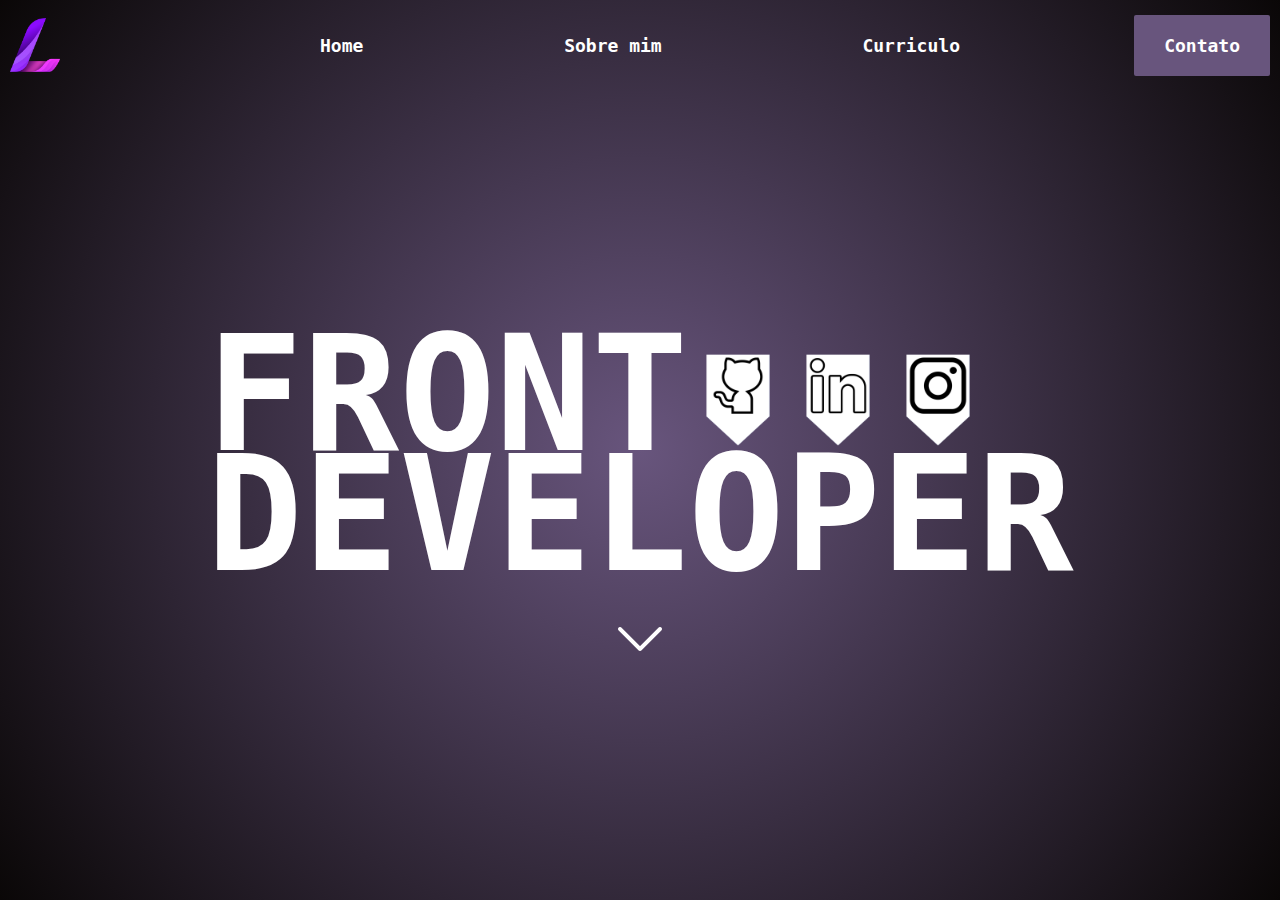
<file: index.html>
<!DOCTYPE html>
<html lang="pt-br">
<head>
    <meta charset="UTF-8">
    <meta http-equiv="X-UA-Compatible" content="IE=edge">
    <meta name="viewport" content="width=device-width, initial-scale=1.0">
    <link rel="shortcut icon" href="assets/favicon.ico" type="image/x-icon">
    <link rel="stylesheet" href="styles/reset.css">
    <link rel="stylesheet" href="https://cdnjs.cloudflare.com/ajax/libs/animate.css/4.1.1/animate.min.css"/>
    <link href="https://unpkg.com/aos@2.3.1/dist/aos.css" rel="stylesheet">
    <link rel="stylesheet" href="styles/style.css">
    <script src="https://unpkg.com/aos@2.3.1/dist/aos.js"></script>
    <title>Portfólio</title>
</head>
<body>

    <header class="cabecalho">
        <img class="img_logo" src="assets/Logo.png" alt="Logo">
        <nav class="cabecalho__menu">
            <a class="cabecalho__menu__links" href="index.html">Home</a>
            <a class="cabecalho__menu__links" href="about.html">Sobre mim</a>
            <a class="cabecalho__menu__links" href="resume.html">Curriculo</a>
        </nav>
        <a class="btn_contato cabecalho__menu__links" href="#">Contato</a>
    </header>

    <section class="apresenta">
        <pre>
            <h1>FRONT<a target="_blank" class="link_icon" href="https://github.com/lupesii"><img width="100px" src="assets/GitHub Icon.png" alt=""></a><a target="_blank" class="link_icon" href="https://www.linkedin.com/in/lucas-silva-e-pereira/"><img width="100px" src="assets/Linkedin Icon.png" alt=""></a><a target="_blank" class="link_icon" href="https://www.instagram.com/_lupesi/"><img width="100px" src="assets/Instagram Icon.png" alt=""></a>
DEVELOPER</h1>
        </pre>
        <img data-aos="fade-up" data-aos-duration="1000" class="seta_animacao" src="assets/down-arrow.png" alt="">

    </section>


    <script>
        AOS.init();
    </script>
</body>
</html>
</file>
<file: styles/style.css>
::-webkit-scrollbar{
    width: 0px;
}

body{
    background-image: radial-gradient(circle, #68557D, #0a0707);
    background-attachment: fixed;
    color: white;
}

.cabecalho{
    padding: 0 10px;
    height: 10vh;

    display: flex;
    justify-content: center;
    align-items: center;
}

.cabecalho__menu{
    width: 50vw;
    display: flex;
    justify-content: space-between;
}

.img_logo{
    position: absolute;
    left: 10px;
    width: 50px;
}

.btn_contato{
    position: absolute;
    right: 10px;
    padding: 20px 30px;
    border-radius: 2px;

    text-align: center;
    background-color: #68557D;
}

.cabecalho__menu__links{
    font: normal 600 18px monospace;
    text-decoration: none;
    color: white;
}

.apresenta{
    width: 100vw;
    height: 90vh;

    display: flex;
    flex-direction: column;
    justify-content: center;
    align-items: center;
}

.link_icon img:hover{
    animation: invert-boucing 1.5s ease alternate infinite;
}

h1{
    font: normal 700 160px monospace;
    line-height: 120px;
}

.seta_animacao{
    animation: boucing 1.5s ease-out alternate infinite;
}

@keyframes boucing {
    to {
       transform: translateY(30px); 
    }
}

@keyframes invert-boucing {
    to{
        transform: translateY(-30px);
    }
}
</file>
